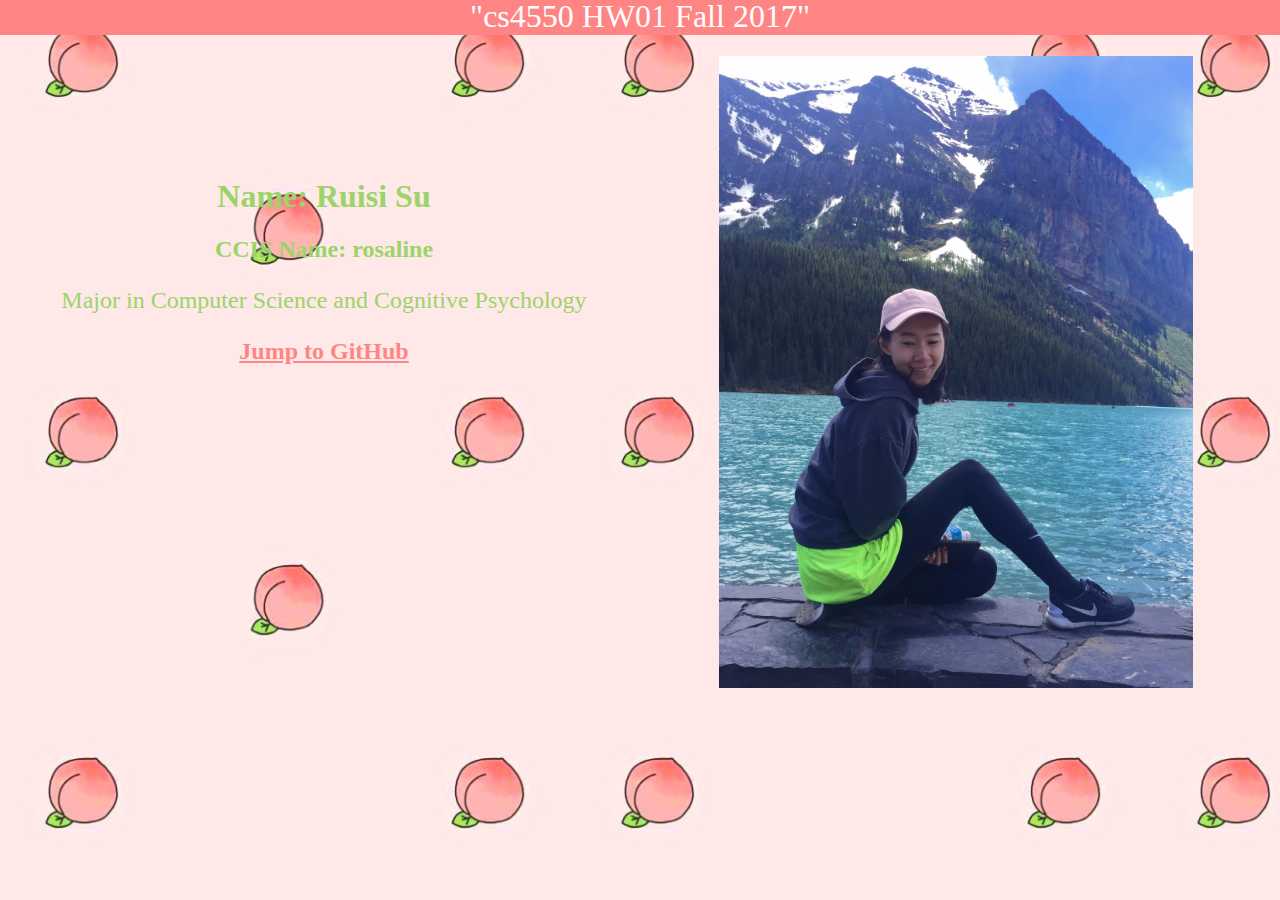
<file: cs4550-hw01/personal/index.html>
<!DOCTYPE html>
<html lang="en">
  <head>
    <meta charset="utf-8">
    <title>RosWebDev</title>
    <link href="./styles.css" rel="stylesheet" type="text/css">
    <h1 class="header"> "cs4550 HW01 Fall 2017" </h1>

  </head>
  <body>
    <div class="left">
      <h1 class="info"> Name: Ruisi Su</h1>
      <h2 class="info">  CCIS Name: rosaline <h2>
      <p class="info"> Major in Computer Science and Cognitive Psychology </p>
      <a class="info" href="https://github.com/gummybear1202/CS4550WebDev"> Jump to GitHub </a>
    </div>
    <div class="right">
      <img class="profile" src="images/profile.JPG">
    </div>
  </body>

</html>
</file>
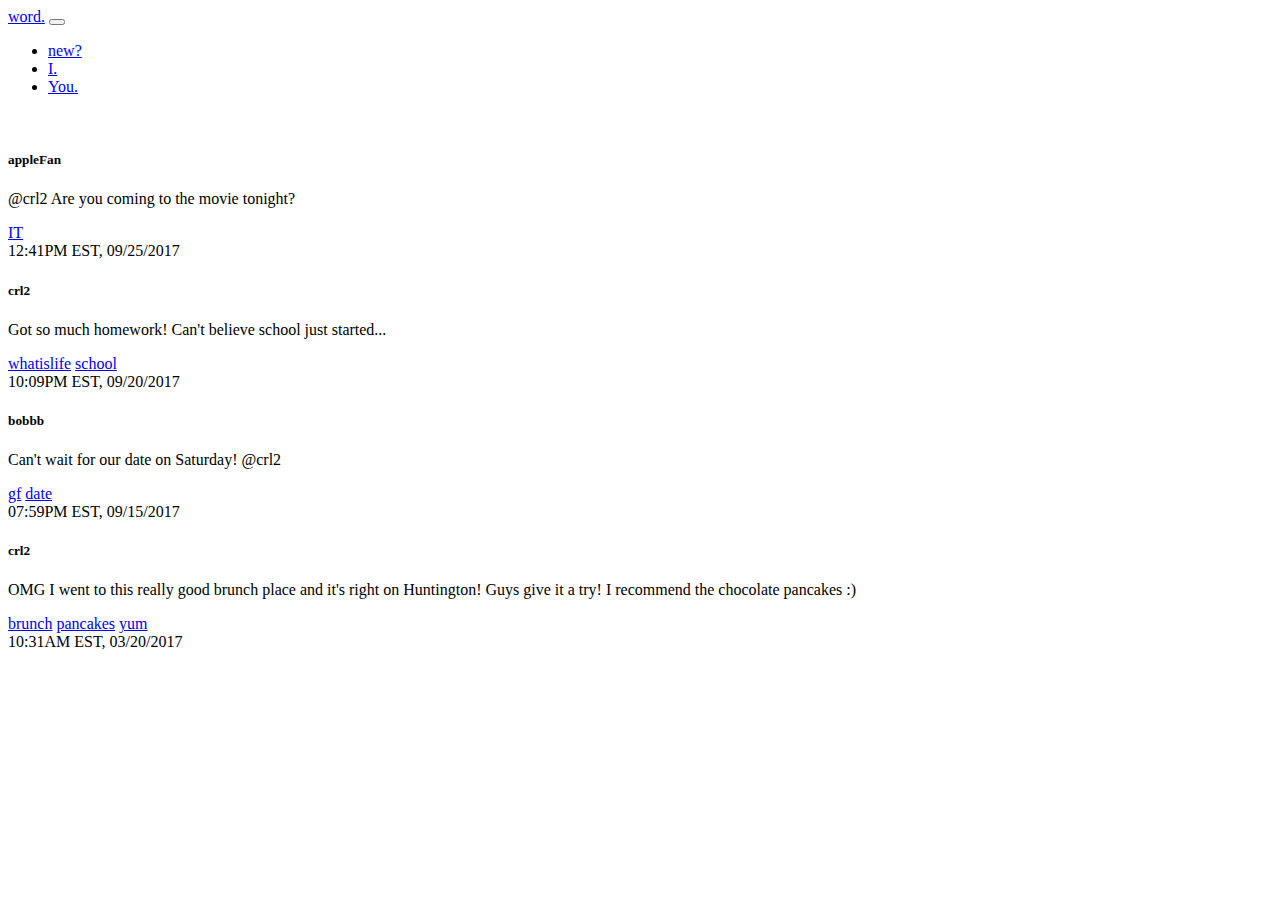
<file: cs4550-hw02/comments-index.html>
<!-- unlike users-show, comments-index include others' comments that are related to the user -->
<!DOCTYPE html>
<html lang="en">
<head>
  <!-- Required meta tags -->
  <meta charset="utf-8">
  <meta name="viewport" content="width=device-width, initial-scale=1, shrink-to-fit=no">

  <!-- Bootstrap CSS -->
  <link rel="stylesheet" href="https://maxcdn.bootstrapcdn.com/bootstrap/4.0.0-beta/css/bootstrap.min.css" integrity="sha384-/Y6pD6FV/Vv2HJnA6t+vslU6fwYXjCFtcEpHbNJ0lyAFsXTsjBbfaDjzALeQsN6M" crossorigin="anonymous">
</head>
<body>
  <nav class="navbar navbar-light bg-light navbar-expand-md">
    <a class="navbar-brand" href="#">word.</a>
    <button class="navbar-toggler" type="button"
    data-toggle="collapse" data-target="#main-navbar">
    <span class="navbar-toggler-icon"></span>
  </button>
  <div class="collapse navbar-collapse" id="main-navbar">
    <ul class="navbar-nav mr-auto">
      <!-- News feed -->
      <li class="nav-item">
        <a class="nav-link" href="#">new?</a>
      </li>
      <!-- For looking at the user's own info -->
      <li class="nav-item">
        <a class="nav-link" href="#">I.</a>
      </li>
      <!-- For looking at the users this user is following -->
      <li class="nav-item">
        <a class="nav-link" href="#">You.</a>
      </li>
    </ul>
  </div>
</nav>
<div class="container-fluid">

  <br />
  <div class="row">

    <div class="col-md-4">
      <div class="card border-warning mb-3">
        <h5 class="card-header bg-light text-warning">appleFan</h5>
        <p class="card-body text-warning">
          @crl2 Are you coming to the movie tonight?
        </p>
        <div class="col-md-auto">
          <a class="btn btn-light text-warning" href="#" role="button">IT</a>
        </div>
        <div class="card-footer bg-transparent text-secondary">12:41PM EST, 09/25/2017</div>
      </div>
    </div>


    <div class="col-md-4">
      <div class="card border-primary mb-3">
        <h5 class="card-header bg-light text-primary">crl2</h5>
        <p class="card-body text-primary">
          Got so much homework! Can't believe school just started...
        </p>
        <div class="col-md-auto">
          <a class="btn btn-light text-primary" href="#" role="button">whatislife</a>
          <a class="btn btn-light text-primary" href="#" role="button">school</a>
        </div>
        <div class="card-footer bg-transparent text-secondary">10:09PM EST, 09/20/2017</div>
      </div>
    </div>


    <div class="col-md-4">
      <div class="card border-warning mb-3">
        <h5 class="card-header bg-light text-warning">bobbb</h5>
        <p class="card-body text-warning">
          Can't wait for our date on Saturday! @crl2
        </p>
        <div class="col-md-auto">
          <a class="btn btn-light text-warning" href="#" role="button">gf</a>
          <a class="btn btn-light text-warning" href="#" role="button">date</a>
        </div>
        <div class="card-footer bg-transparent text-secondary">07:59PM EST, 09/15/2017</div>
      </div>
    </div>
    <div class="col-md-4">
      <div class="card border-primary mb-3">
        <h5 class="card-header bg-light text-primary">crl2</h5>
        <p class="card-body text-primary">
          OMG I went to this really good brunch place and it's right on Huntington!
          Guys give it a try! I recommend the chocolate pancakes :)
        </p>
        <div class="col-md-auto">

          <a class="btn btn-light text-primary" href="#" role="button">brunch</a>
          <a class="btn btn-light text-primary" href="#" role="button">pancakes</a>
          <a class="btn btn-light text-primary" href="#" role="button">yum</a>
        </div>
        <div class="card-footer bg-transparent text-secondary">10:31AM EST, 03/20/2017</div>
      </div>
    </div>
  </div>
</div>

<!-- Optional JavaScript -->
<!-- jQuery first, then Popper.js, then Bootstrap JS -->
<script src="https://code.jquery.com/jquery-3.2.1.slim.min.js" integrity="sha384-KJ3o2DKtIkvYIK3UENzmM7KCkRr/rE9/Qpg6aAZGJwFDMVNA/GpGFF93hXpG5KkN" crossorigin="anonymous"></script>
<script src="https://cdnjs.cloudflare.com/ajax/libs/popper.js/1.11.0/umd/popper.min.js" integrity="sha384-b/U6ypiBEHpOf/4+1nzFpr53nxSS+GLCkfwBdFNTxtclqqenISfwAzpKaMNFNmj4" crossorigin="anonymous"></script>
<script src="https://maxcdn.bootstrapcdn.com/bootstrap/4.0.0-beta/js/bootstrap.min.js" integrity="sha384-h0AbiXch4ZDo7tp9hKZ4TsHbi047NrKGLO3SEJAg45jXxnGIfYzk4Si90RDIqNm1" crossorigin="anonymous"></script>
</body>
</html>
</file>
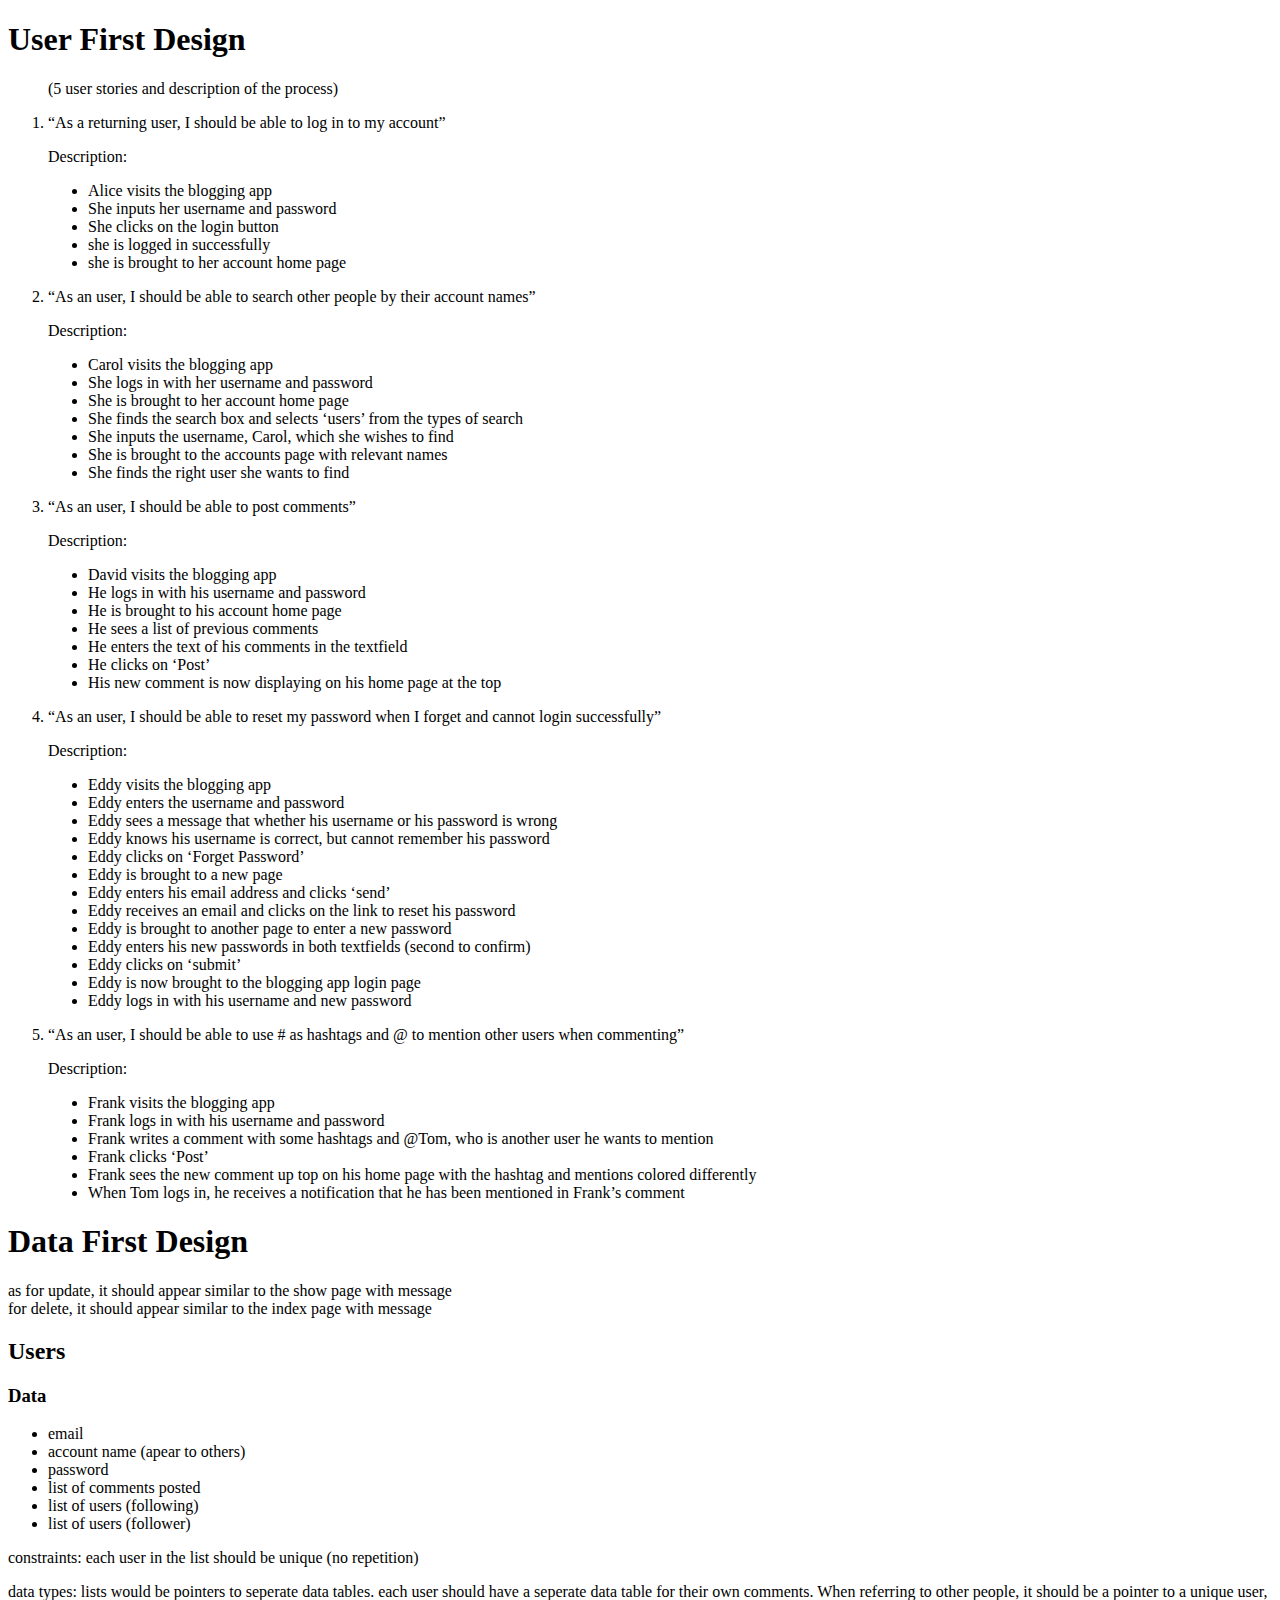
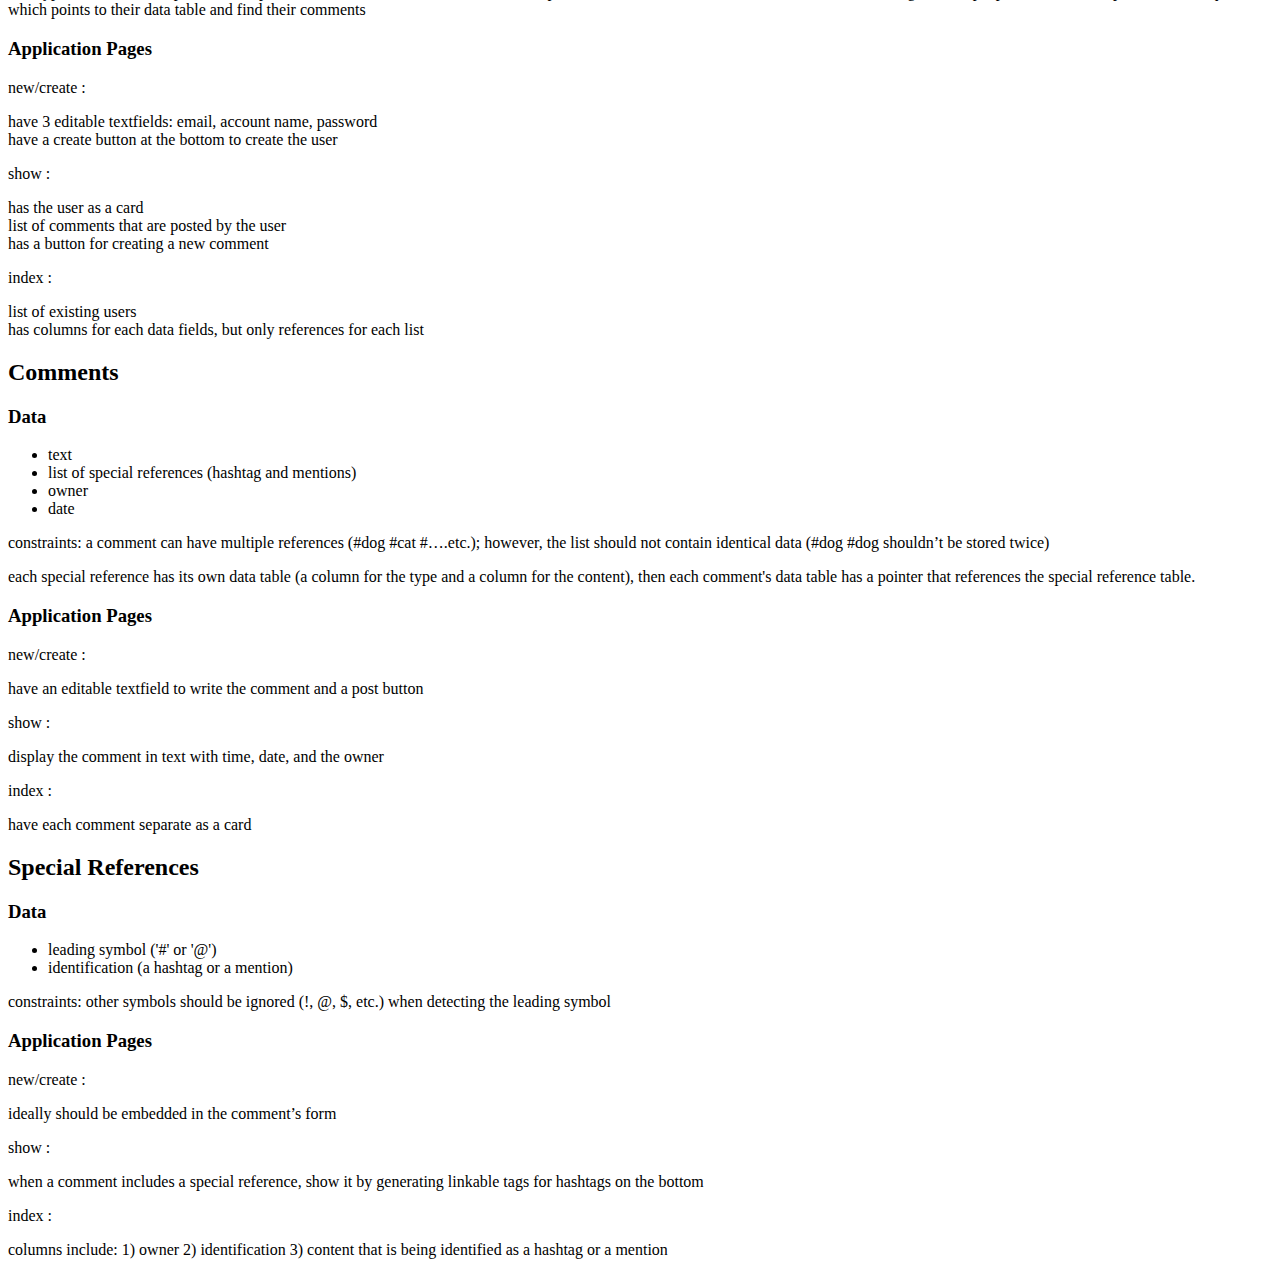
<file: cs4550-hw02/design.html>
<!DOCTYPE html>
<html lang="en">
  <head>
    <meta charset="utf-8">
    <title>Design</title>
    <link href="./styles.css" rel="stylesheet" type="text/css">
  </head>
  <body>
    <div class="user_design">
      <h1>User First Design</h1>
      <ol>
        <p>(5 user stories and description of the process)</p>
        <li> “As a returning user, I should be able to log in to my account”</li>
        <p> Description:
          <ul>
            <li> Alice visits the blogging app</li>
            <li> She inputs her username and password</li>
            <li> She clicks on the login button</li>
            <li> she is logged in successfully</li>
            <li> she is brought to her account home page</li>
          </ul>
        </p>
        <li> “As an user, I should be able to search other people by their
              account names”</li>
        <p> Description:
          <ul>
            <li> Carol visits the blogging app</li>
            <li> She logs in with her username and password</li>
            <li> She is brought to her account home page</li>
            <li> She finds the search box and selects ‘users’ from the types
                  of search</li>
            <li> She inputs the username, Carol, which she wishes to find</li>
            <li> She is brought to the accounts page with relevant names</li>
            <li> She finds the right user she wants to find</li>
          </ul>
        </p>
        <li> “As an user, I should be able to post comments” </li>
        <p> Description:
          <ul>
            <li> David visits the blogging app</li>
            <li> He logs in with his username and password</li>
            <li> He is brought to his account home page</li>
            <li> He sees a list of previous comments</li>
            <li> He enters the text of his comments in the textfield</li>
            <li> He clicks on ‘Post’</li>
            <li> His new comment is now displaying on his home page at the top</li>
          </ul>
        </p>
        <li> “As an user, I should be able to reset my password when
              I forget and cannot login successfully” </li>
        <p> Description:
          <ul>
  	         <li> Eddy visits the blogging app</li>
  	         <li> Eddy enters the username and password</li>
             <li> Eddy sees a message that whether his username or his password is wrong</li>
  	         <li> Eddy knows his username is correct, but cannot remember his password</li>
  	         <li> Eddy clicks on ‘Forget Password’</li>
             <li> Eddy is brought to a new page</li>
             <li> Eddy enters his email address and clicks ‘send’</li>
             <li> Eddy receives an email and clicks on the link to reset his password</li>
             <li> Eddy is brought to another page to enter a new password</li>
             <li> Eddy enters his new passwords in both textfields (second to confirm)</li>
             <li> Eddy clicks on ‘submit’</li>
             <li> Eddy is now brought to the blogging app login page</li>
             <li> Eddy logs in with his username and new password</li>
          </ul>
        </p>
        <li> “As an user, I should be able to use # as hashtags
              and @ to mention other users when commenting”</li>
        <p> Description:
          <ul>
            <li> Frank visits the blogging app</li>
            <li> Frank logs in with his username and password</li>
            <li> Frank writes a comment with some hashtags and @Tom, who is another
                  user he wants to mention</li>
            <li> Frank clicks ‘Post’</li>
            <li> Frank sees the new comment up top on his home page with the
                  hashtag and mentions colored differently</li>
            <li>  When Tom logs in, he receives a notification that he has been
                  mentioned in Frank’s comment</li>
          </ul>
        </p>
      </ol>
    </div>
    <div class="data_design">
      <h1>Data First Design</h1>
      <p>as for update, it should appear similar to the show page with message
          <br />for delete, it should appear similar to the index page with message
      </p>
      <div class="resource_users">
        <h2>Users</h2>
        <div class="data">
          <h3>Data</h3>
          <ul>
            <li>email</li>
            <li>account name (apear to others)</li>
            <li>password</li>
            <li>list of comments posted</li>
            <li>list of users (following)</li>
            <li>list of users (follower)</li>
          </ul>
          <p>constraints: each user in the list should be unique (no repetition)</p>
          <p>data types: lists would be pointers to seperate data tables. each user
          should have a seperate data table for their own comments. When referring to other
          people, it should be a pointer to a unique user, which points to their data table
          and find their comments
          </p>
        </div>
        <div class="application_pages">
          <h3>Application Pages</h3>
          <p>
            new/create :
            <li>have 3 editable textfields: email, account name, password</li>
            <li>have a create button at the bottom to create the user</li>
          </p>

          <p>
            show :
            <li>has the user as a card</li>
            <li>list of comments that are posted by the user</li>
            <li>has a button for creating a new comment</li>
          </p>
          <p>
            index :
            <li>list of existing users</li>
            <li>has columns for each data fields, but only references for
              each list</li>
          </p>
        </div>
      </div>
      <div class="resource_comments">
        <h2>Comments</h2>
        <div class="data">
          <h3>Data</h3>
          <ul>
            <li>text</li>
            <li>list of special references (hashtag and mentions)</li>
            <li>owner</li>
            <li>date</li>
          </ul>
          <p>
            constraints: a comment can have multiple references
            (#dog #cat #….etc.); however, the list should not contain identical
             data (#dog #dog shouldn’t be stored twice)
          </p>
          <p>
            each special reference has its own data table (a column for the type and
            a column for the content), then each comment's data table has a pointer that references
            the special reference table.
          </p>
        </div>
        <div class="application_pages">
          <h3>Application Pages</h3>
          <p>
            new/create :
            <li>have an editable textfield to write the comment and a post
              button</li>
          </p>
          <p>
            show :
            <li>display the comment in text with time, date, and the owner</li>
          </p>
          <p>
            index :
            <li>have each comment separate as a card</li>
          </p>

        </div>
      </div>
      <div class="resource_special_references">
        <h2>Special References</h2>
        <div class="data">
          <h3>Data</h3>
          <ul>
            <li>leading symbol ('#' or '@')</li>
            <li>identification (a hashtag or a mention)</li>
          </ul>
          <p>constraints: other symbols should be ignored
            (!, @, $, etc.) when detecting the leading symbol
          </p>
        </div>
        <div class="application_pages">
          <h3>Application Pages</h3>
          <p>
            new/create :
            <li>ideally should be embedded in the comment’s form</li>
          </p>
          <p>
            show :
            <li>when a comment includes a special reference, show it by generating
              linkable tags for hashtags on the bottom</li>
          </p>
          <p>
            index :
            <li>columns include: 1) owner 2) identification 3) content that is
              being identified as a hashtag or a mention</li>
          </p>

        </div>
      </div>
    </div>
  </body>
</html>
</file>
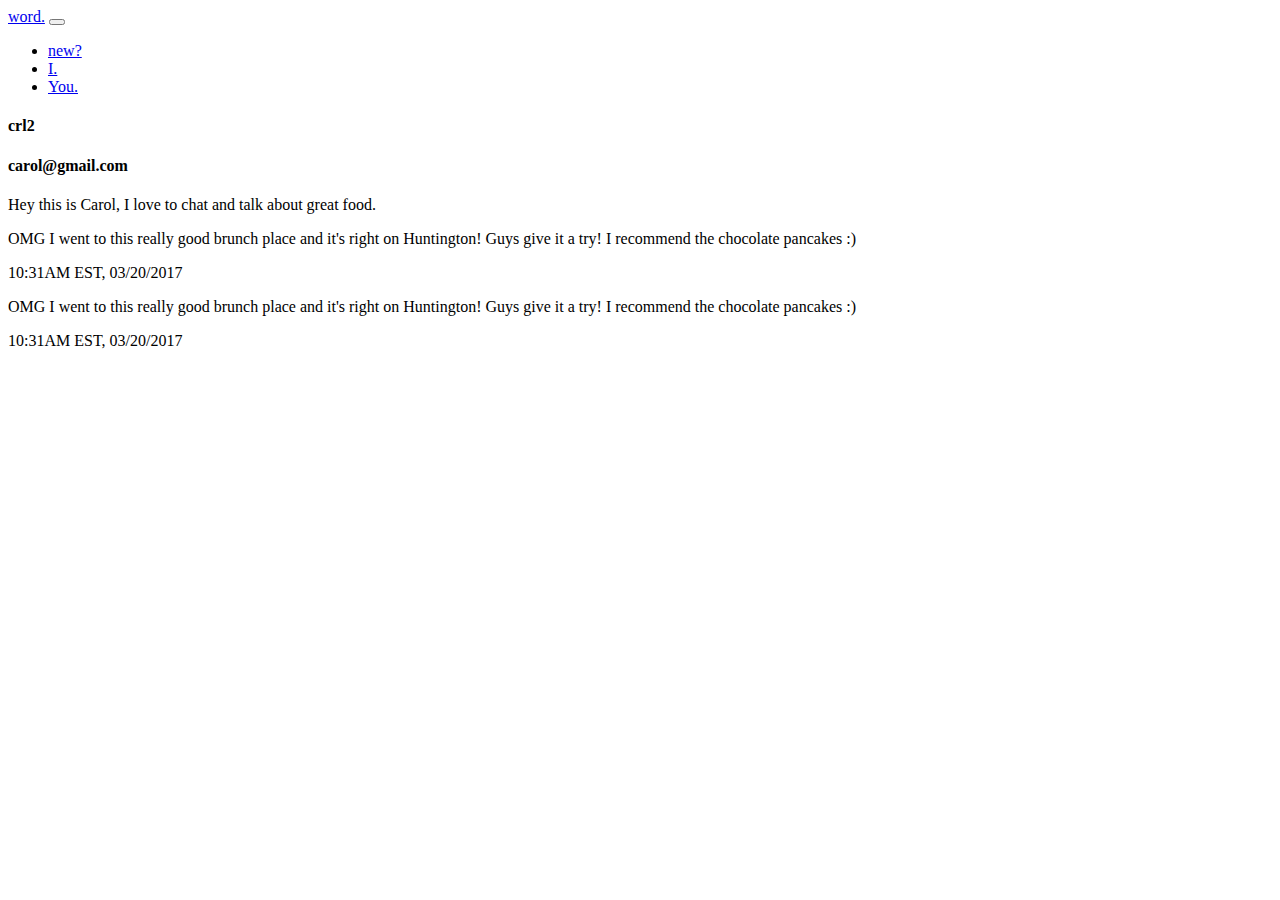
<file: cs4550-hw02/users-show.html>
<!DOCTYPE html>
<html lang="en">
<head>
  <!-- Required meta tags -->
  <meta charset="utf-8">
  <meta name="viewport" content="width=device-width, initial-scale=1, shrink-to-fit=no">

  <!-- Bootstrap CSS -->
  <link rel="stylesheet" href="https://maxcdn.bootstrapcdn.com/bootstrap/4.0.0-beta/css/bootstrap.min.css" integrity="sha384-/Y6pD6FV/Vv2HJnA6t+vslU6fwYXjCFtcEpHbNJ0lyAFsXTsjBbfaDjzALeQsN6M" crossorigin="anonymous">
</head>
<body>
  <nav class="navbar navbar-light bg-light navbar-expand-md">
    <a class="navbar-brand" href="#">word.</a>
    <button class="navbar-toggler" type="button"
    data-toggle="collapse" data-target="#main-navbar">
    <span class="navbar-toggler-icon"></span>
  </button>
  <div class="collapse navbar-collapse" id="main-navbar">
    <ul class="navbar-nav mr-auto">
      <!-- News feed -->
      <li class="nav-item">
        <a class="nav-link" href="#">new?</a>
      </li>
      <!-- For looking at the user's own info -->
      <li class="nav-item">
        <a class="nav-link" href="#">I.</a>
      </li>
      <!-- For looking at the users this user is following -->
      <li class="nav-item">
        <a class="nav-link" href="#">You.</a>
      </li>
    </ul>
  </div>
</nav>
<div class="container-fluid">
  <div class="row">
    <div class="col-md-4">
      <div class="card bg-light mb-3">
        <h4 class="card-header border-white">crl2</h4>
        <div class="card-body">
          <h4 class="card-title">carol@gmail.com</h4>
          <p class="card-text">Hey this is Carol, I love to chat and talk about
          great food.</p>
        </div>
      </div>
    </div>
    <div class="col-md-8">
      <div class="card border-primary mb-3">
        <p class="card-body text-primary">
          OMG I went to this really good brunch place and it's right on Huntington!
          Guys give it a try! I recommend the chocolate pancakes :)
        </p>
        <div class="card-footer bg-transparent text-black">10:31AM EST, 03/20/2017</div>
      </div>
    </div>
    <div class="col-md-8">
      <div class="card border-primary mb-3">
        <p class="card-body text-primary">
          OMG I went to this really good brunch place and it's right on Huntington!
          Guys give it a try! I recommend the chocolate pancakes :)
        </p>
        <div class="card-footer bg-transparent text-black">10:31AM EST, 03/20/2017</div>
      </div>
    </div>

  </div>
</div>

<!-- Optional JavaScript -->
<!-- jQuery first, then Popper.js, then Bootstrap JS -->
<script src="https://code.jquery.com/jquery-3.2.1.slim.min.js" integrity="sha384-KJ3o2DKtIkvYIK3UENzmM7KCkRr/rE9/Qpg6aAZGJwFDMVNA/GpGFF93hXpG5KkN" crossorigin="anonymous"></script>
<script src="https://cdnjs.cloudflare.com/ajax/libs/popper.js/1.11.0/umd/popper.min.js" integrity="sha384-b/U6ypiBEHpOf/4+1nzFpr53nxSS+GLCkfwBdFNTxtclqqenISfwAzpKaMNFNmj4" crossorigin="anonymous"></script>
<script src="https://maxcdn.bootstrapcdn.com/bootstrap/4.0.0-beta/js/bootstrap.min.js" integrity="sha384-h0AbiXch4ZDo7tp9hKZ4TsHbi047NrKGLO3SEJAg45jXxnGIfYzk4Si90RDIqNm1" crossorigin="anonymous"></script>
</body>
</html>
</file>
<file: cs4550-hw01/personal/styles.css>
/*General*/
body {
  /*set up background image, source is specified in README.txt*/
  background-image: url("images/peach.jpeg");
  background-repeat: repeat;
  background-size: 45%;
  background-attachment: fixed;
  text-align: center;
  font-family: Verdana;
}

/*Text*/
p {
  font-weight: lighter;
}

/*Text Color*/
h1, h2{
  color: #9BD469;
}
a {
  /*coloring the link differently*/
  color: #FF8585;
}

/*Header Specials*/
.header {
  /*setting the margin for header so there's no 'whitespace'*/
  margin-top: -10px;
  margin-left: -10px;
  margin-right: -10px;
  font-weight: lighter;
  color: white;
  background-color: #FF8585;
}

/*Image Sizing*/
.profile {
  height: 75%;
  width: 75%;
}

/*Left and Right Layout*/
.left {
  float: left;
  width: 50%;
  padding: 100px 0;
}
.right {
  float: left;
  width: 50%;
}
</file>
<file: cs4550-hw02/styles.css>
ul {
  list-style-type: disc;
}
head, body {
  font-family: verdana;
}
</file>
